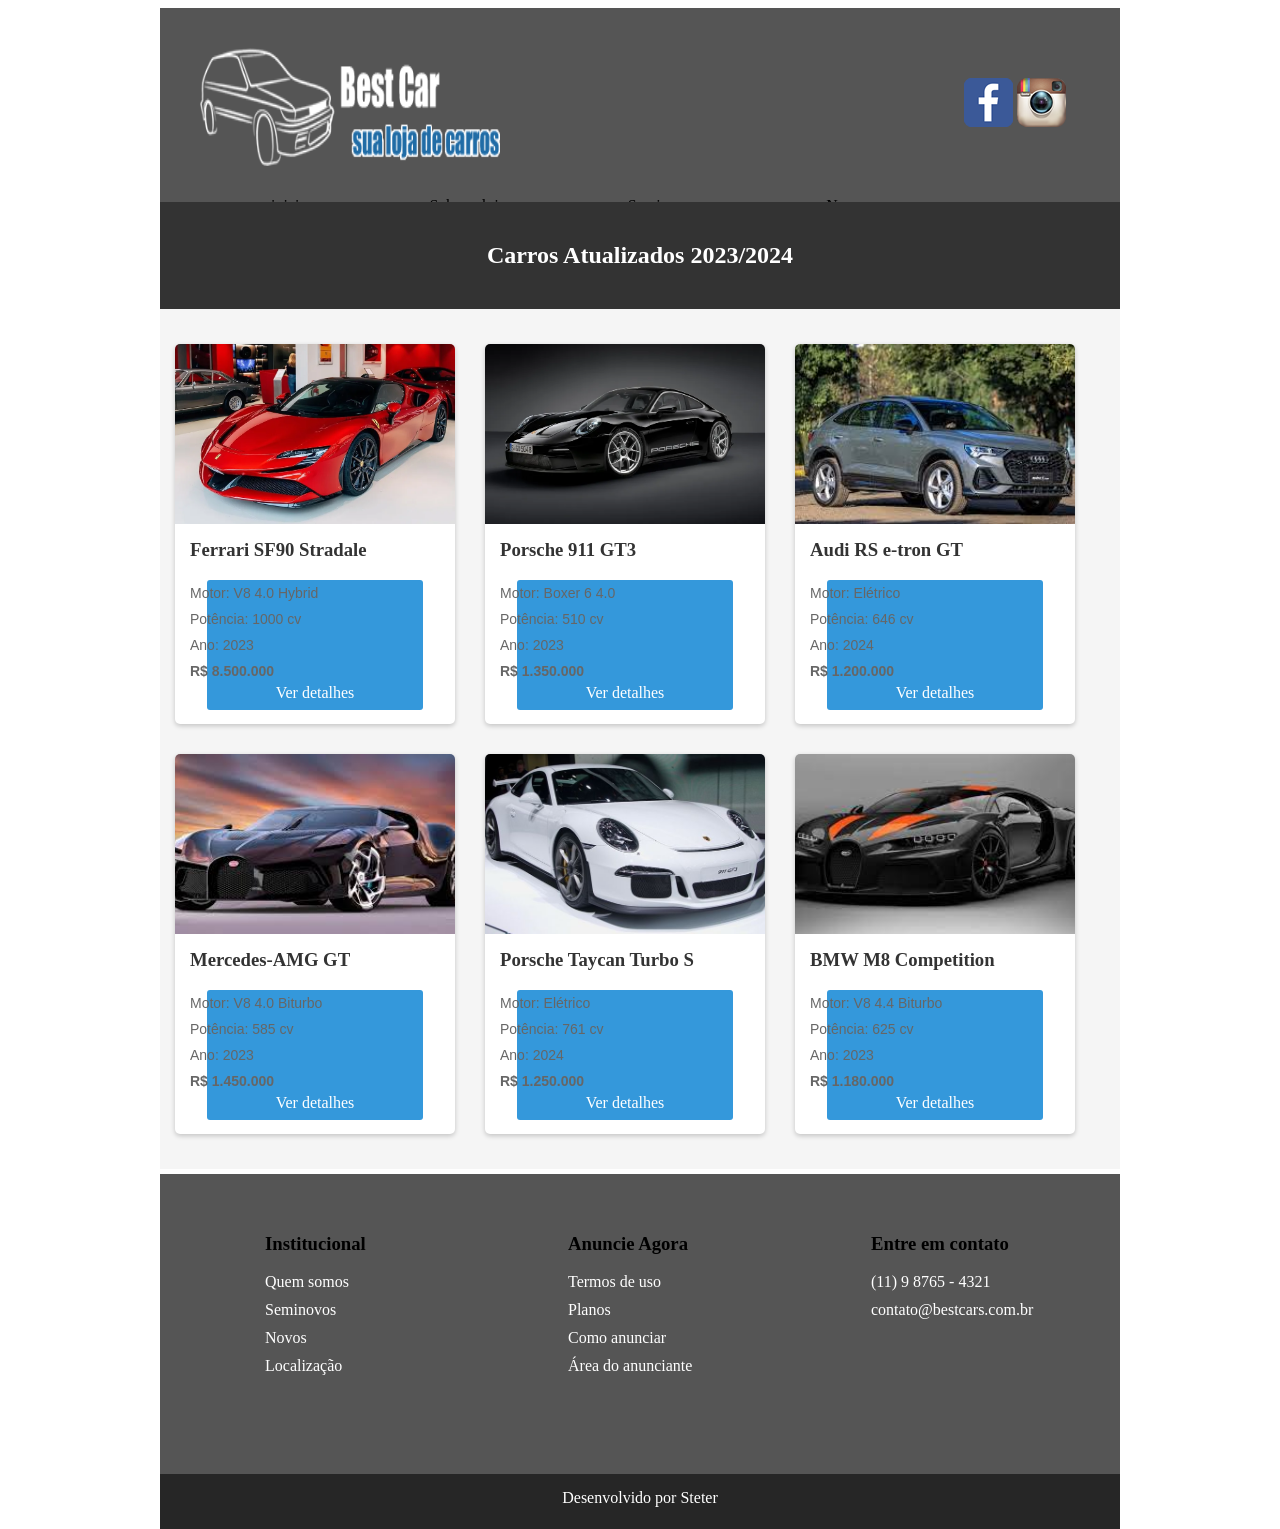
<file: carros.html>
<html>
<head>
	<title>Bestcars Store - Carros Atualizados</title>
	<meta charset="UTF-8">
	<meta name="viewport" content="width=device-width, initial-scale=1.0">
	
	<link href="css/style.css" rel="stylesheet">
	
	<!-- CSS do slide -->
	<link rel="stylesheet" href="css/orbit-1.2.3.css">
	
	<!-- Arquivos JavaScript --> 
	<script type="text/javascript" src="js/jquery-1.5.1.min.js"></script>
	<script type="text/javascript" src="js/jquery.orbit-1.2.3.min.js"></script>
	
	<!-- JavaScript que da o efeito de troca de imagens-->
	<script type="text/javascript">
		$(window).load(function() {
			$('#featured').orbit();
		});
	</script>
	
	<style>
		.car-container {
			width: 960px;
			float: left;
			background-color: #f5f5f5;
			padding-bottom: 20px;
		}
		
		.car-title {
			width: 100%;
			text-align: center;
			padding: 20px 0;
			background-color: #333;
			color: white;
			margin-bottom: 20px;
		}
		
		.car-item {
			width: 280px;
			height: 380px;
			float: left;
			margin: 15px;
			background-color: white;
			border-radius: 5px;
			box-shadow: 0 2px 5px rgba(0,0,0,0.2);
			transition: transform 0.3s;
		}
		
		.car-item:hover {
			transform: translateY(-5px);
		}
		
		.car-item img {
			width: 100%;
			height: 180px;
			object-fit: cover;
			border-top-left-radius: 5px;
			border-top-right-radius: 5px;
		}
		
		.car-info {
			padding: 15px;
		}
		
		.car-info h3 {
			color: #333;
			margin-top: 0;
		}
		
		.car-info p {
			color: #666;
			font-size: 14px;
			margin: 5px 0;
		}
		
		.car-price {
			color: #e74c3c;
			font-weight: bold;
			font-size: 18px;
			margin-top: 10px;
		}
		
		.car-button {
			display: block;
			width: 80%;
			margin: 10px auto;
			padding: 8px;
			background-color: #3498db;
			color: white;
			text-align: center;
			text-decoration: none;
			border-radius: 3px;
			transition: background-color 0.3s;
		}
		
		.car-button:hover {
			background-color: #2980b9;
		}
	</style>
</head>
<body>
<div id="container"> 
	<div id="topo-site">
		<div id="logo">
			<img src="img/logotipo.png">
		</div><!--Fim da div logo-->
		<div id="redes-sociais">
			
			<!-- icones das redes sociais -->
				<img src="img/icone_face.png">
				<img src="img/icone_insta.png">
				
		</div><!--Fim da div redes sociais-->
		<div id="menu_site">
			<center>
			<ul>
				<li><a href="index.html">inicio</a></li>
				<li><a href="Sobre.html">Sobre a loja</a></li>
				<li><a href="Semi-novos.html">Semi-novos</a></li>
				<li><a href="Novos.html">Novos</a></li>
				<li><a href="carros.html">Carros Atualizados</a></li>
				<li><a href="contato.html">Contato</a></li>
			</ul>
			</center>
		</div><!--Fim da div menu site-->
	</div><!--Fim da div topo site-->
	
	<div class="car-container">
		<div class="car-title">
			<h2>Carros Atualizados 2023/2024</h2>
		</div>
		
		<!-- Carro 1 -->
		<div class="car-item">
			<img src="img/ferrari.webp" alt="Ferrari SF90 Stradale">
			<div class="car-info">
				<h3>Ferrari SF90 Stradale</h3>
				<p>Motor: V8 4.0 Hybrid</p>
				<p>Potência: 1000 cv</p>
				<p>Ano: 2023</p>
				<p class="car-price">R$ 8.500.000</p>
				<a href="#" class="car-button">Ver detalhes</a>
			</div>
		</div>
		
		<!-- Carro 2 -->
		<div class="car-item">
			<img src="img/porsche.webp" alt="Porsche 911 GT3">
			<div class="car-info">
				<h3>Porsche 911 GT3</h3>
				<p>Motor: Boxer 6 4.0</p>
				<p>Potência: 510 cv</p>
				<p>Ano: 2023</p>
				<p class="car-price">R$ 1.350.000</p>
				<a href="#" class="car-button">Ver detalhes</a>
			</div>
		</div>
		
		<!-- Carro 3 -->
		<div class="car-item">
			<img src="img/audi.jfif" alt="Audi RS e-tron GT">
			<div class="car-info">
				<h3>Audi RS e-tron GT</h3>
				<p>Motor: Elétrico</p>
				<p>Potência: 646 cv</p>
				<p>Ano: 2024</p>
				<p class="car-price">R$ 1.200.000</p>
				<a href="#" class="car-button">Ver detalhes</a>
			</div>
		</div>
		
		<!-- Carro 4 -->
		<div class="car-item">
			<img src="img/carro de luxo.jfif" alt="Mercedes-AMG GT">
			<div class="car-info">
				<h3>Mercedes-AMG GT</h3>
				<p>Motor: V8 4.0 Biturbo</p>
				<p>Potência: 585 cv</p>
				<p>Ano: 2023</p>
				<p class="car-price">R$ 1.450.000</p>
				<a href="#" class="car-button">Ver detalhes</a>
			</div>
		</div>
		
		<!-- Carro 5 -->
		<div class="car-item">
			<img src="img/porsche 2.jpg" alt="Porsche Taycan Turbo S">
			<div class="car-info">
				<h3>Porsche Taycan Turbo S</h3>
				<p>Motor: Elétrico</p>
				<p>Potência: 761 cv</p>
				<p>Ano: 2024</p>
				<p class="car-price">R$ 1.250.000</p>
				<a href="#" class="car-button">Ver detalhes</a>
			</div>
		</div>
		
		<!-- Carro 6 -->
		<div class="car-item">
			<img src="img/carro de luxo 2.jfif" alt="BMW M8 Competition">
			<div class="car-info">
				<h3>BMW M8 Competition</h3>
				<p>Motor: V8 4.4 Biturbo</p>
				<p>Potência: 625 cv</p>
				<p>Ano: 2023</p>
				<p class="car-price">R$ 1.180.000</p>
				<a href="#" class="car-button">Ver detalhes</a>
			</div>
		</div>
	</div>
	
	<div id="rodape-site">
		<div class="caixa-conteudo">
			
			<h3>Institucional</h3>
			
			<ul>
				<li><a href="#">Quem somos</a></li>
				<li><a href="#">Seminovos</a></li>
				<li><a href="#">Novos</a></li>
				<li><a href="#">Localização</a></li>
				
			</ul>
			
		</div>
		<div class="caixa-conteudo">
			
			<h3>Anuncie Agora</h3>
			
			<ul>
				<li><a href="#">Termos de uso</a></li>
				<li><a href="#">Planos</a></li>
				<li><a href="#">Como anunciar</a></li>
				<li><a href="#">Área do anunciante</a></li>
				
			</ul>
		</div> 
		<div class="caixa-conteudo"> 
			
			<h3>Entre em contato</h3>
			
			<ul>
				<li><a href="#">(11) 9 8765 - 4321</a></li>
				<li><a href="#">contato@bestcars.com.br</a></li>
				
			</ul>
		</div>
		</div><!--Fim da div rodape-site-->
	<div id="autor-site">
		Desenvolvido por Steter
	</div>
</div><!--Fim da div container-->
</body>
</html>
</file>
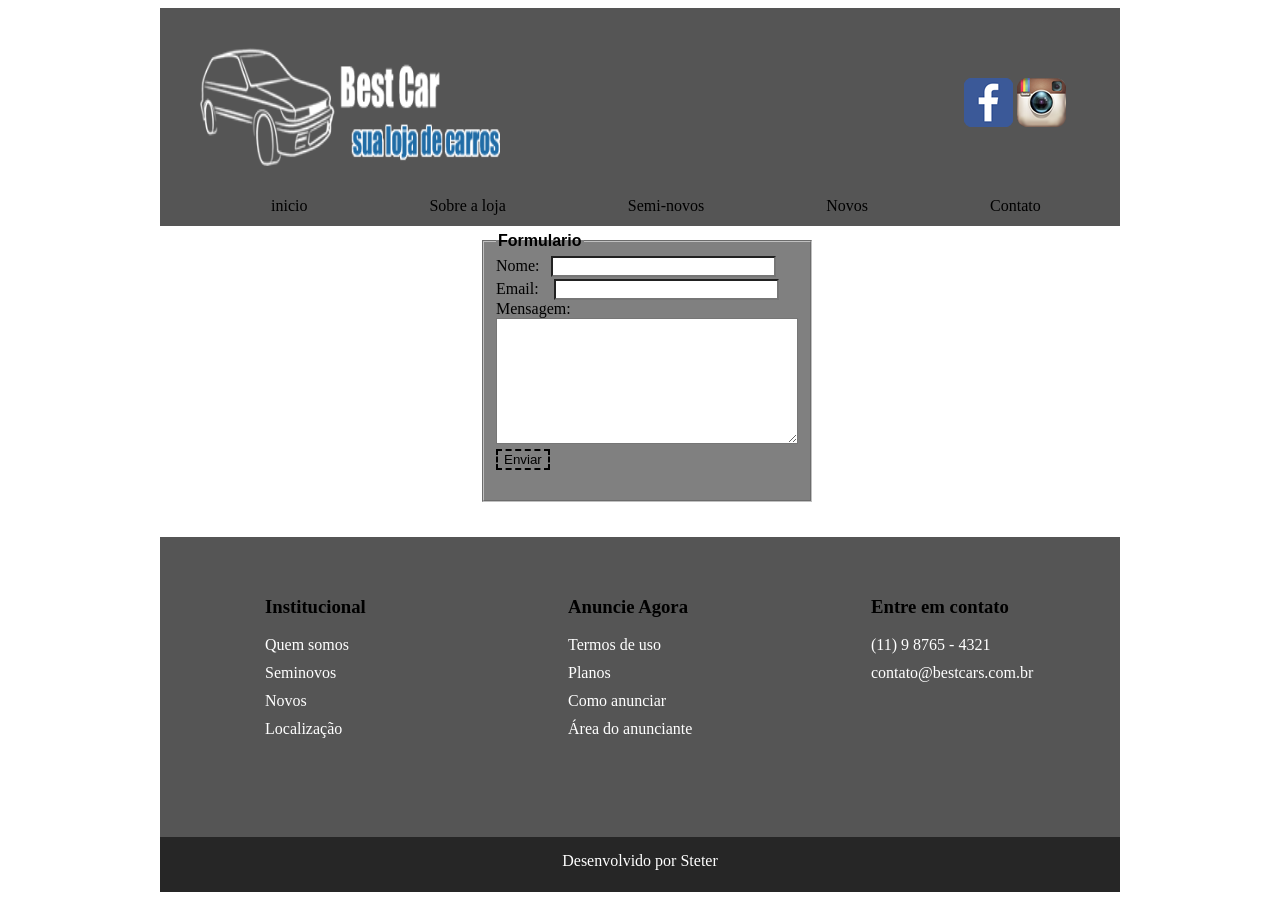
<file: contato.html>
<html>
<head>
	<title>Bestcars Store - Minha agência de carros</title>
	<meta charset="UTF-8">
	
	<link href="css/style.css" rel="stylesheet">
	
	<!-- CSS do slide -->
	<link rel="stylesheet" href="css/orbit-1.2.3.css">
	
	<!-- Arquivos JavaScript --> 
	<script type="text/javascript" src="js/jquery-1.5.1.min.js"></script>
	<script type="text/javascript" src="js/jquery.orbit-1.2.3.min.js"></script>
	
	<!-- JavaScript que da o efeito de troca de imagens-->
	<script type="text/javascript">
		$(window).load(function() {
			$('#featured').orbit();
		});
	</script>
</head>
<body>
<div id="container"> 
	<div id="topo-site">
		<div id="logo">
			<img src="img/logotipo.png">
		</div><!--Fim da div logo-->
		<div id="redes-sociais">
			
			<!-- icones das redes sociais -->
				<img src="img/icone_face.png">
				<img src="img/icone_insta.png">
				
		</div><!--Fim da div redes sociais-->
		<div id="menu_site">
			<center>
			<ul>
				<li><a href="index.html">inicio</a></li>
				<li><a href="Sobre.html">Sobre a loja</a></li>
				<li><a href="Semi-novos.html">Semi-novos</a></li>
				<li><a href="Novos.html">Novos</a></li>
				<li><a href="contato.html">Contato</a></li>
			</ul>
			</center>
		</div><!--Fim da div menu site-->
	</div><!--Fim da div topo site-->
	<div id="area">
		<form id="formulario" method="post" action="#">
			<fieldset> 
			<legend>Formulario</legend>
			<label>Nome:</label>
			<input class="campo_nome" type="text"><br>
			<label>Email:</label>
			<input class="campo_email" type="password"><br>
			<label>Mensagem:</label><br>
			<textarea class="msg" cols="35" rows="8"></textarea><br>
			<input class="btn_submit" type="submit" value="Enviar">
		</form>			
	</div>
	<div id="rodape-site">
		<div class="caixa-conteudo">
			
			<h3>Institucional</h3>
			
			<ul>
				<li><a href="#">Quem somos</a></li>
				<li><a href="#">Seminovos</a></li>
				<li><a href="#">Novos</a></li>
				<li><a href="#">Localização</a></li>
				
			</ul>
			
		</div>
		<div class="caixa-conteudo">
			
			<h3>Anuncie Agora</h3>
			
			<ul>
				<li><a href="#">Termos de uso</a></li>
				<li><a href="#">Planos</a></li>
				<li><a href="#">Como anunciar</a></li>
				<li><a href="#">Área do anunciante</a></li>
				
			</ul>
		</div> 
		<div class="caixa-conteudo"> 
			
			<h3>Entre em contato</h3>
			
			<ul>
				<li><a href="#">(11) 9 8765 - 4321</a></li>
				<li><a href="#">contato@bestcars.com.br</a></li>
				
			</ul>
		</div>
		</div><!--Fim da div rodape-site-->
	<div id="autor-site">
		Desenvolvido por Steter
	</div>
</body>
</html>
</file>
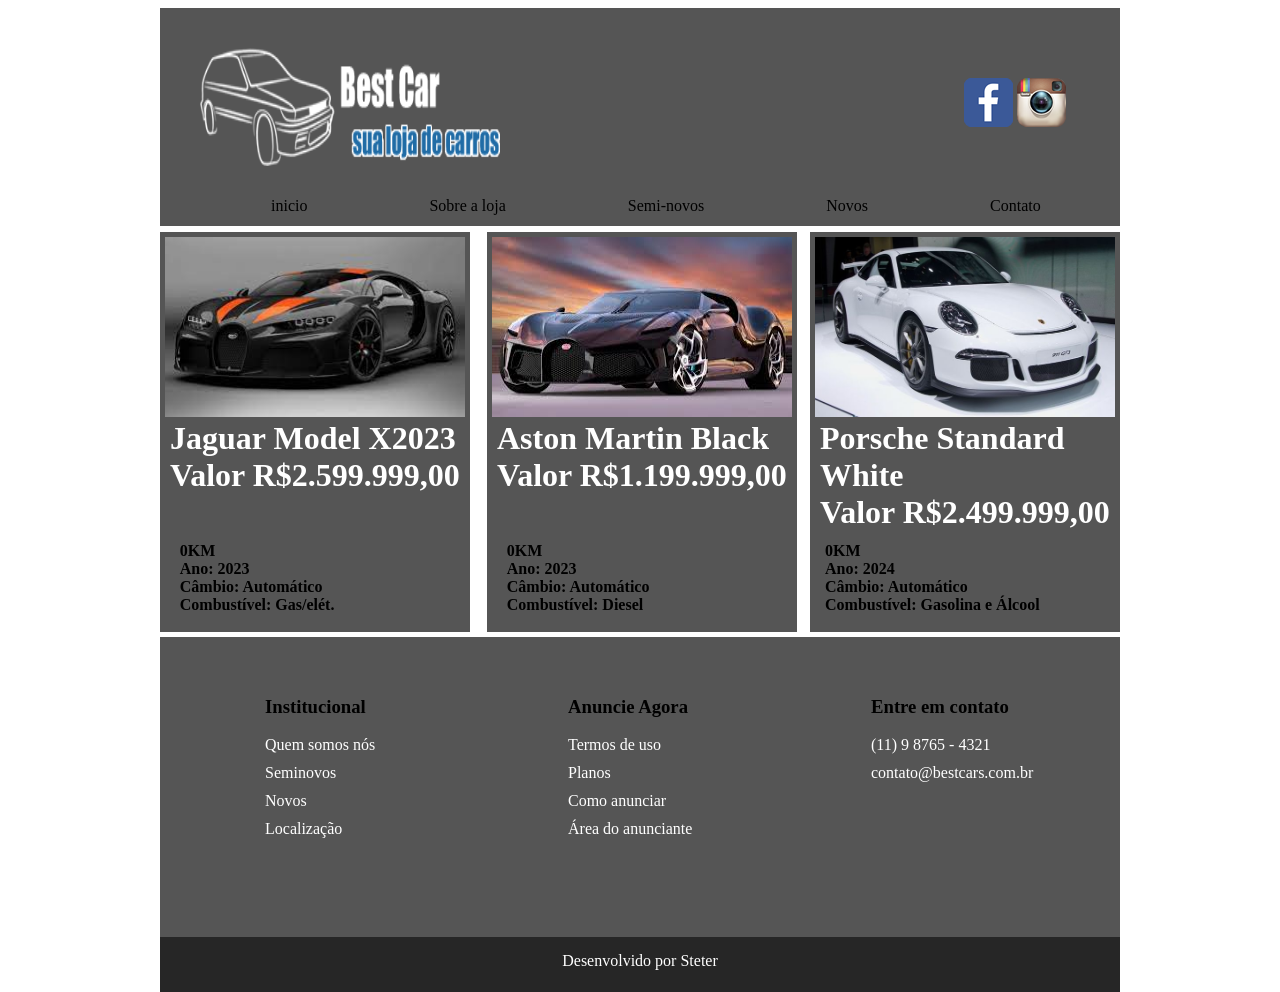
<file: Novos.html>
<html>
<head>
	<title>Bestcars Store - Sua agência de carros</title>
	<meta charset="UTF-8">
	
	<link href="css/style.css" rel="stylesheet">
	
	<!-- CSS do slide -->
	<link rel="stylesheet" href="css/orbit-1.2.3.css">
	
	<!-- Arquivos JavaScript -->
	<script type="text/javascript" src="js/jquery-1.5.1.min.js"></script>
	<script type="text/javascript" src="js/jquery.orbit-1.2.3.min.js"></script>
	
	<!-- JavaScript que da o efeito de trocar imagens -->
	<script type="text/javascript">
		$(window).load(function() {
			$('#featured').orbit();
		});
	</script>
</head>
<body>
<div id="container"> 
	<div id="topo-site">
		<div id="logo">
			<img src="img/logotipo.png">
		</div><!--Fim da div logo-->
		<div id="redes-sociais">
			
			<!-- icones das redes sociais -->
				<img src="img/icone_face.png">
				<img src="img/icone_insta.png">
				
		</div><!--Fim da div redes sociais-->
		<div id="menu_site">
			<center>
			<ul>
				<li><a href="index.html">inicio</a></li>
				<li><a href="Sobre.html">Sobre a loja</a></li>
				<li><a href="Semi-novos.html">Semi-novos</a></li>
				<li><a href="Novos.html">Novos</a></li>
				<li><a href="contato.html">Contato</a></li>
			</ul>
			</center>
		</div><!--Fim da div menu site-->
	</div><!--Fim da div topo site-->
	<div id="novos"> 
		<div class="carro0-1">
			<img src="img/carro de luxo 2.jfif" width="300" height="180" />
				<h1>Jaguar Model X2023<br>
				Valor R$2.599.999,00</h1>
		    <ul>
				<li><strong>0KM</strong></li>
				<li><strong>Ano: 2023</strong></li>
				<li><strong>Câmbio: Automático</strong></li>
				<li><strong>Combustível: Gas/elét.</strong></a></li>	
			</ul>
					
		</div>
		<div class="carro0-2">
			<img src="img/carro de luxo.jfif" width="300" height="180" />
				<h1>Aston Martin Black  <br>
				Valor R$1.199.999,00</h1>
		    <ul>
				<li><strong>0KM</strong></li>
				<li><strong>Ano: 2023</strong></li>
				<li><strong>Câmbio: Automático</strong></li>
				<li><strong>Combustível: Diesel</strong></a></li>	
			</ul>
					
		</div>
		
		<div class="carro0-3">
			<img src="img/porsche 2.jpg" width="300" height="180" />
				<h1>Porsche Standard White<br>
				Valor R$2.499.999,00</h1>
		    <ul>
				<li><strong>0KM</strong></li>
				<li><strong>Ano: 2024</strong></li>
				<li><strong>Câmbio: Automático</strong></li>
				<li><strong>Combustível: Gasolina e Álcool</strong></a></li>	
			</ul>
					
		</div>
			
	</div>
	<div id="rodape-site">
		<div class="caixa-conteudo">
			
			<h3>Institucional</h3>
			
			<ul>
				<li><a href="#">Quem somos nós</a></li>
				<li><a href="#">Seminovos</a></li>
				<li><a href="#">Novos</a></li>
				<li><a href="#">Localização</a></li>
				
			</ul>
			
		</div>
		<div class="caixa-conteudo">
			
			<h3>Anuncie Agora</h3>
			
			<ul>
				<li><a href="#">Termos de uso</a></li>
				<li><a href="#">Planos</a></li>
				<li><a href="#">Como anunciar</a></li>
				<li><a href="#">Área do anunciante</a></li>
				
			</ul>
		</div> 
		<div class="caixa-conteudo"> 
			
			<h3>Entre em contato</h3>
			
			<ul>
				<li><a href="#">(11) 9 8765 - 4321</a></li>
				<li><a href="#">contato@bestcars.com.br</a></li>
				
			</ul>
		</div>
		</div><!--Fim da div rodape-site-->
	<div id="autor-site">
		Desenvolvido por Steter
	</div>
</body>
</html>
</file>
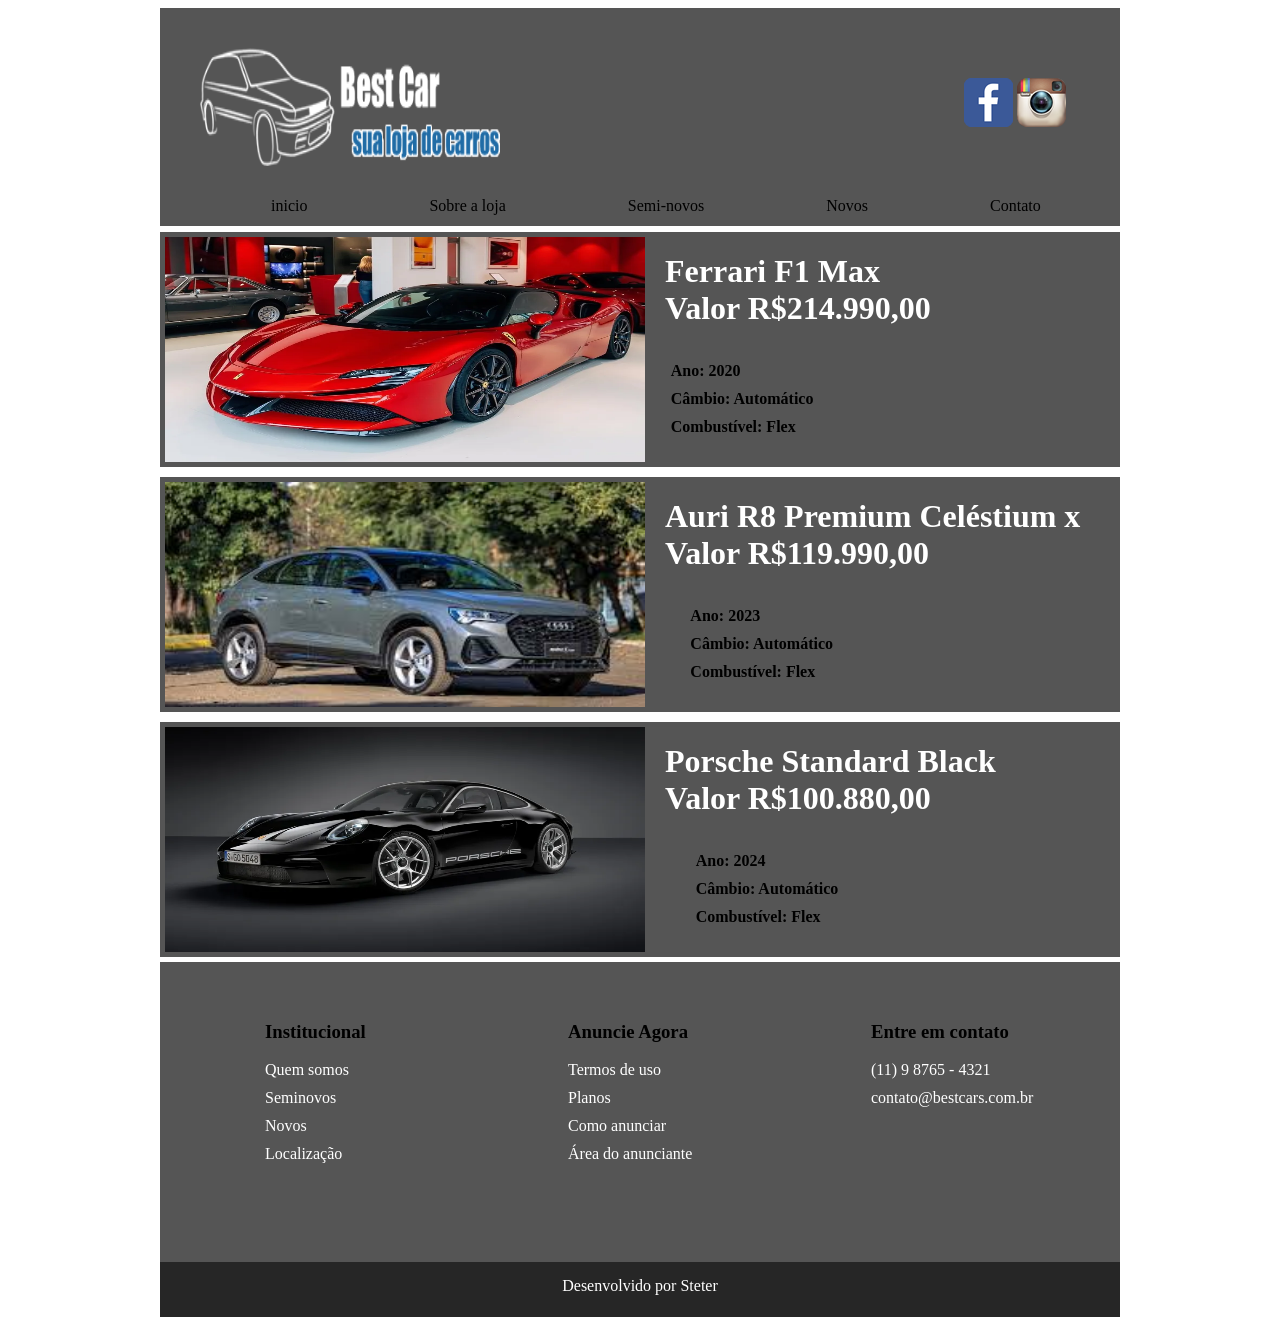
<file: Semi-novos.html>
<html>
<head>
	<title>Bestcars Store - Sua agência de carros</title>
	<meta charset="UTF-8">
	
	<link href="css/style.css" rel="stylesheet">
	
	<!-- CSS do slide -->
	<link rel="stylesheet" href="css/orbit-1.2.3.css">
	
	<!-- Arquivos JavaScript -->
	<script type="text/javascript" src="js/jquery-1.5.1.min.js"></script>
	<script type="text/javascript" src="js/jquery.orbit-1.2.3.min.js"></script>
	
	<!-- JavaScript que da o efeito de trocar imagens -->
	<script type="text/javascript">
		$(window).load(function() {
			$('#featured').orbit();
		});
	</script>
</head>
<body>
<div id="container"> 
	<div id="topo-site">
		<div id="logo">
			<img src="img/logotipo.png">
		</div><!--Fim da div logo-->
		<div id="redes-sociais">
			
			<!-- icones das redes sociais -->
				<img src="img/icone_face.png">
				<img src="img/icone_insta.png">
				
		</div><!--Fim da div redes sociais-->
		<div id="menu_site">
			<center>
			<ul>
				<li><a href="index.html">inicio</a></li>
				<li><a href="Sobre.html">Sobre a loja</a></li>
				<li><a href="Semi-novos.html">Semi-novos</a></li>
				<li><a href="Novos.html">Novos</a></li>
				<li><a href="contato.html">Contato</a></li>
			</ul>
			</center>
		</div><!--Fim da div menu site-->
	</div><!--Fim da div topo site-->
	<div id="semi-novos">
		<div class="carro-1">
			<img src="img/ferrari.webp" width="480" height="225" />
				<h1>Ferrari F1 Max<br>
				Valor R$214.990,00</h1>
		    <ul>
				<li><strong>Ano: 2020</strong></li>
				<li><strong>Câmbio: Automático</strong></li>
				<li><strong>Combustível: Flex</strong></a></li>	
			</ul>
					
		</div>
		
		<div class="carro-2">
			<img src="img/audi.jfif" width="480" height="225" />
				<h1>Auri R8 Premium Celéstium x<br>
				Valor R$119.990,00</h1>
		    <ul>
				<li><strong>Ano: 2023</strong></li>
				<li><strong>Câmbio: Automático</strong></li>
				<li><strong>Combustível: Flex</strong></a></li>	
			</ul>
					
		</div>
		
		<div class="carro-3">
			<img src="img/porsche.webp" width="480" height="225" />
				<h1>Porsche Standard Black<br>
				Valor R$100.880,00</h1>
		    <ul>
				<li><strong>Ano: 2024</strong></li>
				<li><strong>Câmbio: Automático</strong></li>
				<li><strong>Combustível: Flex</strong></a></li>	
			</ul>
					
		</div>
		
	</div>
	
	
	
	<div id="rodape-site">
		<div class="caixa-conteudo">
			
			<h3>Institucional</h3>
			
			<ul>
				<li><a href="#">Quem somos</a></li>
				<li><a href="#">Seminovos</a></li>
				<li><a href="#">Novos</a></li>
				<li><a href="#">Localização</a></li>
				
			</ul>
			
		</div>
		<div class="caixa-conteudo">
			
			<h3>Anuncie Agora</h3>
			
			<ul>
				<li><a href="#">Termos de uso</a></li>
				<li><a href="#">Planos</a></li>
				<li><a href="#">Como anunciar</a></li>
				<li><a href="#">Área do anunciante</a></li>
				
			</ul>
		</div> 
		<div class="caixa-conteudo"> 
			
			<h3>Entre em contato</h3>
			
			<ul>
				<li><a href="#">(11) 9 8765 - 4321</a></li>
				<li><a href="#">contato@bestcars.com.br</a></li>
				
			</ul>
		</div>
		</div><!--Fim da div rodape-site-->
	<div id="autor-site">
		Desenvolvido por Steter
	</div>
</body>
</html>
</file>
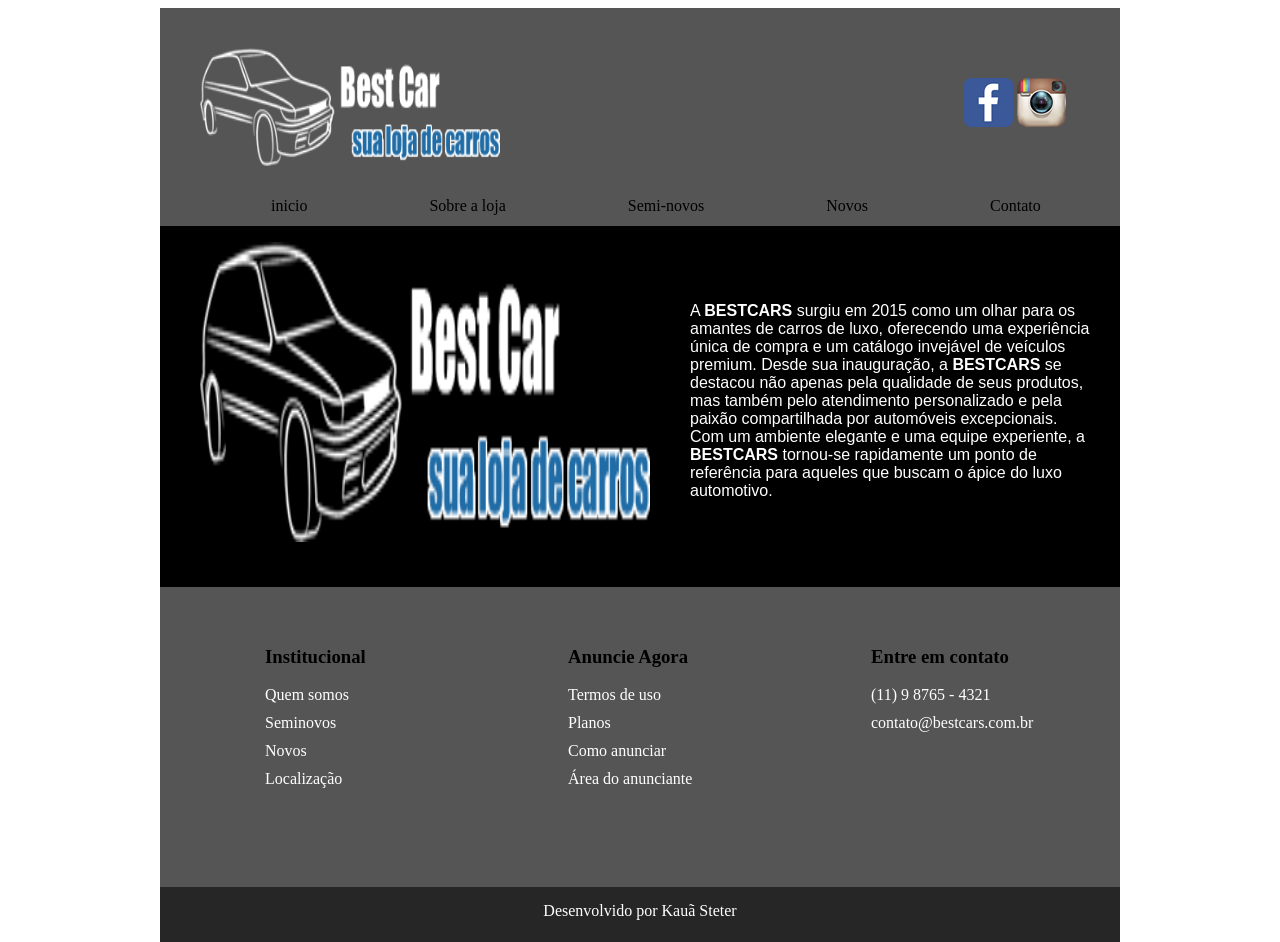
<file: Sobre.html>
<html>
<head>
	<title>Bestcars Store - Sua agência de carros</title>
	<meta charset="UTF-8">
	
	<link href="css/style.css" rel="stylesheet">
	
	<!-- CSS do slide -->
	<link rel="stylesheet" href="css/orbit-1.2.3.css">
	
	<!-- Arquivos JavaScript -->
	<script type="text/javascript" src="js/jquery-1.5.1.min.js"></script>
	<script type="text/javascript" src="js/jquery.orbit-1.2.3.min.js"></script>
	
	<!-- JavaScript que da o efeito de trocar imagens -->
	<script type="text/javascript">
		$(window).load(function() {
			$('#featured').orbit();
		});
	</script>
</head>
<body>
<div id="container"> 
	<div id="topo-site">
		<div id="logo">
			<img src="img/logotipo.png">
		</div><!--Fim da div logo-->
		<div id="redes-sociais">
			
			<!-- icones das redes sociais -->
				<img src="img/icone_face.png">
				<img src="img/icone_insta.png">
				
		</div><!--Fim da div redes sociais-->
		<div id="menu_site">
			<center>
			<ul>
				<li><a href="index.html">inicio</a></li>
				<li><a href="Sobre.html">Sobre a loja</a></li>
				<li><a href="Semi-novos.html">Semi-novos</a></li>
				<li><a href="Novos.html">Novos</a></li>
				<li><a href="contato.html">Contato</a></li>
			</ul>
			</center>
		</div><!--Fim da div menu site-->
	</div><!--Fim da div topo site-->
	<div id="Sobre">
		
		<img src="img/logotipo.png">
		
		<div class="parte-sobre">
		
			<h1><strong>A empresa</strong></h1>
			
			<p>A <strong>BESTCARS</strong> surgiu em 2015 como um olhar para os amantes de carros de luxo, oferecendo uma experiência única de compra e um catálogo invejável de veículos premium. Desde sua inauguração, a <strong>BESTCARS</strong> se destacou não apenas pela qualidade de seus produtos, mas também pelo atendimento personalizado e pela paixão compartilhada por automóveis excepcionais. Com um ambiente elegante e uma equipe experiente, a <strong>BESTCARS</strong> tornou-se rapidamente um ponto de referência para aqueles que buscam o ápice do luxo automotivo.</p>
		</div>
			
	<div id="rodape-site">
		<div class="caixa-conteudo">
			
			<h3>Institucional</h3>
			
			<ul>
				<li><a href="#">Quem somos</a></li>
				<li><a href="#">Seminovos</a></li>
				<li><a href="#">Novos</a></li>
				<li><a href="#">Localização</a></li>
				
			</ul>
			
		</div>
		<div class="caixa-conteudo">
			
			<h3>Anuncie Agora</h3>
			
			<ul>
				<li><a href="#">Termos de uso</a></li>
				<li><a href="#">Planos</a></li>
				<li><a href="#">Como anunciar</a></li>
				<li><a href="#">Área do anunciante</a></li>
				
			</ul>
		</div> 
		<div class="caixa-conteudo"> 
			
			<h3>Entre em contato</h3>
			
			<ul>
				<li><a href="#">(11) 9 8765 - 4321</a></li>
				<li><a href="#">contato@bestcars.com.br</a></li>
				
			</ul>
		</div>
		</div><!--Fim da div rodape-site-->
	<div id="autor-site">
		Desenvolvido por Kauã Steter
	</div>
</body>
</html>
</file>
<file: css/style.css>
body{
	background-color: white;
	font-family: "Calibri", Times, serif;
	
	
}

#container{
	width: 960px;
	margin-left: auto;
	margin-right: auto;
	background-color: black;
}

#topo-site{
	width: 960px;
	height: 194px;
	float: left;
	background-color: #555;
}

#logo{
	width: 300px;
	height: 118px;
	float: left;
	margin-left: 40px;
	margin-top: 40px;
}

#logo img{
	width: 100%;
	height: 100%;
	display: block;
}

#redes-sociais{
	width: 116px;
	height: 50px;
	float: right;
	margin-right: 40px;
	margin-top: 70px;
}

#slide{
	margin-top: 30px;
	float: left;
}

.caixa-conteudo{
	width: 281px;
	height: 206px;
	margin-top: 40px;
	float: left;
	margin-left: 5px;
	margin-right: 17px;
	text-align: left;
}

.caixa-conteudo h3{
	color:black;
	margin-left: 100px;
	
}

.caixa-conteudo ul {
	list-style: none;
	float:left;
	color: white;
	margin-top:-10px;
	margin-left: 60px;

}

.caixa-conteudo ul li{
	margin-top: 10px;
}

.caixa-conteudo li a{
	text-decoration: none;
	margin-right: 10px;
	color: white;
	
}

#rodape-site{
	width: 960px;
	height: 300px;
	float: left;
	background-color: #555;
	margin-top: 5px;
	
}

#autor-site{
	width: 960px;
	height: 40px;
	background-color: #262626;
	text-align: center;
	float: left;
	padding-top: 15px;
	color: white;
}
#menu_site {
	width: 960px;
	height: 40px;
	float: left;
	margin-top: 20px;
	background-color:#555;
}

#menu_site ul {
	margin: 0; 
	padding: 0;
	float: left;
}

#menu_site ul li {
	display: inline;
}

#menu_site ul li a {
	float: left; 
	text-decoration: none;
	color: black; 
	padding: 10.5px 11px;
	margin-left: 100px;
	background-color: #555;
}

#menu_site ul li a:visited {
	color:black;
}

#menu_site ul li a:hover, #menu_site ul li .current {
	color: white;
	background-color:#555;
}

#area
{
	width:320px;
	height:300px;
	margin-top:30px;
	margin-left:320px;
	float:left;
}
#area #formulario
{
	display:block;
}

fieldset
{
	background-color:gray;
	width:300px;
	height:250px;
}
legend
{
	font-weight:bold;
	font-family: "Segoe UI","Arial","Times New Romsn";
}

#formulario label
{
	margin-right:5px;
}
#formulario input.campo_nome
{
	background-color:white;
	margin-left:2px;
	width:225px;
}
#formulario input.campo_email
{
	background-color:white;
	margin-left:6px;
	margin-top:2px;
	width:225px;
}
#formulario textarea.msg
{
	background-color:white;
}

#formulario input.btn_submit
{
	border-style:dashed;
	background-color:gray;
	margin-top:5px;
}

#sobre
{
	width:960;
	height:700px;
	background-color: black;
}

#sobre img{
	width: 450px;
	height: 300;
	margin-top: 0;
	padding: 40;
}

.parte-sobre h1 {
	width: 281px;
	height: 206px;
	margin-top: -340px;
	float: left;
	margin-left: 650px;
	margin-right: 17px;
	text-align: left;
	font-family: sans-serif;
	color:black;
}
p {
	margin-top:-280px;
	width:400px;
	float: left;
	margin-left: 530px;
	margin-right: 20px;
	text-align: left;
	font-family:"Helvetica Neue", Helvetica, Arial, sans-serif;
	color:white;
}
	
	
.carro-1 img {
	float:left;
	margin-left:5px;
	margin-top:5px;
}
.carro-1 {
	width: 960px;
	height: 235px;
	margin-top: 30px;
	float: left;
	margin-left: 0px;
	margin-right: 17px;
	text-align: center;
	background-color:#555;
}

.carro-1 h1{
	color:white;
	margin-left:20px;
	float:left;
	text-align:left;
}

.carro-1 ul {
	list-style: none;
	float:left;
	color:white;
	margin-top:120px;
	margin-left: -300px;
	text-align:left;
}

.carro-1 ul li{
	margin-top: 10px;
}

.carro-1 li {
	text-decoration: none;
	margin-right: 10px;
	color: black;
	
}

.carro-2 img {
	float:left;
	margin-left:5px;
	margin-top:5px;
}
.carro-2 {
	width: 960px;
	height: 235px;
	margin-top: 10px;
	float: left;
	margin-left: 0px;
	margin-right: 17px;
	text-align: center;
	background-color:#555;
}

.carro-2 h1{
	color:white;
	margin-left:20px;
	float:left;
	text-align:left;
}

.carro-2 ul {
	list-style: none;
	float:left;
	color:white;
	margin-top:120px;
	margin-left: -430px;
	text-align:left;
}

.carro-2 ul li{
	margin-top: 10px;
}

.carro-2 li {
	text-decoration: none;
	margin-right: 10px;
	color: black;
	
}

.carro-3 img {
	float:left;
	margin-left:5px;
	margin-top:5px;
}
.carro-3 {
	width: 960px;
	height: 235px;
	margin-top: 10px;
	float: left;
	margin-left: 0px;
	margin-right: 17px;
	text-align: center;
	background-color:#555;
}

.carro-3 h1{
	color:white;
	margin-left:20px;
	float:left;
	text-align:left;
}

.carro-3 ul {
	list-style: none;
	float:left;
	color:white;
	margin-top:120px;
	margin-left: -340px;
	text-align:left;
}

.carro-3 ul li{
	margin-top: 10px;
}

.carro-3 li {
	text-decoration: none;
	margin-right: 10px;
	color: black;
	
}

.carro0-1 img {
	float:left;
	margin-left:5px;
	margin-top:5px;
}
.carro0-1 {
	width: 310px;
	height: 400px;
	margin-top: 30px;
	float: left;
	margin-left: 0px;
	margin-right: 17px;
	text-align: center;
	background-color:#555;
}

.carro0-1 h1{
	color:white;
	margin-left:10px;
	float:left;
	text-align:left;
	margin-top:3px;
}

.carro0-1 ul {
	list-style: none;
	float:left;
	color:white;
	margin-top:125px;
	margin-left: -320px;
	text-align:left;
}

.carro0-1 ul li{
	margin-top: 0px;
}

.carro0-1 li {
	text-decoration: none;
	margin-right: 10px;
	color: black;
	
}

.carro0-2 img {
	float:left;
	margin-left:5px;
	margin-top:5px;
}
.carro0-2 {
	width: 310px;
	height: 400px;
	margin-top: 30px;
	float: left;
	margin-left: 0px;
	margin-right: 10px;
	text-align: center;
	background-color:#555;
}

.carro0-2 h1{
	color:white;
	margin-left:10px;
	float:left;
	text-align:left;
	margin-top:3px;
}

.carro0-2 ul {
	list-style: none;
	float:left;
	color:white;
	margin-top:125px;
	margin-left:  -320px;
	text-align:left;
}

.carro0-2 ul li{
	margin-top: 0px;
}

.carro0-2 li {
	text-decoration: none;
	margin-right: 10px;
	color: black;
	
}



.carro0-3 img {
	float:left;
	margin-left:5px;
	margin-top:5px;
}
.carro0-3 {
	width: 310px;
	height: 400px;
	margin-top: 30px;
	float: left;
	margin-left: 3px;
	margin-right: 0px;
	text-align: center;
	background-color:#555;
}

.carro0-3 h1{
	color:white;
	margin-left:10px;
	float:left;
	text-align:left;
	margin-top:3px;
}

.carro0-3 ul {
	list-style: none;
	float:left;
	color:white;
	margin-top:125px;
	margin-left: -335px;
	text-align:left;
}

.carro0-3 ul li{
	margin-top: 0px;
}

.carro0-3 li {
	text-decoration: none;
	margin-right: 10px;
	color: black;
	
}
</file>
<file: css/orbit-1.2.3.css>
/* CSS for jQuery Orbit Plugin 1.2.3
 * www.ZURB.com/playground
 * Copyright 2010, ZURB
 * Free to use under the MIT license.
 * http://www.opensource.org/licenses/mit-license.php
 
 
 
/* PUT IN YOUR SLIDER ID AND SIZE TO MAKE LOAD BEAUTIFULLY
   ================================================== */
#featured { 
	width: 940px;
	height: 450px;
	background: #000 url('orbit/loading.gif') no-repeat center center;
	overflow: hidden; }
#featured>img,  
#featured>div,
#featured>a { display: none; }




/* CONTAINER
   ================================================== */

div.orbit-wrapper {
    width: 1px;
    height: 1px;
    position: relative; }

div.orbit {
    width: 1px;
    height: 1px;
    position: relative;
    overflow: hidden }

div.orbit>img {
    position: absolute;
    top: 0;
    left: 0;
    display: none; }

div.orbit>a {
    border: none;
    position: absolute;
    top: 0;
    left: 0;
    line-height: 0; 
    display: none; }

.orbit>div {
    position: absolute;
    top: 0;
    left: 0;
    width: 100%;
    height: 100%; }

/* Note: If your slider only uses content or anchors, you're going to want to put the width and height declarations on the ".orbit>div" and "div.orbit>a" tags in addition to just the .orbit-wrapper */


/* TIMER
   ================================================== */

div.timer {
    width: 40px;
    height: 40px;
    overflow: hidden;
    position: absolute;
    top: 10px;
    right: 10px;
    opacity: .6;
    cursor: pointer;
    z-index: 1001; }

span.rotator {
    display: block;
    width: 40px;
    height: 40px;
    position: absolute;
    top: 0;
    left: -20px;
    background: url(orbit/rotator-black.png) no-repeat;
    z-index: 3; }

span.mask {
    display: block;
    width: 20px;
    height: 40px;
    position: absolute;
    top: 0;
    right: 0;
    z-index: 2;
    overflow: hidden; }

span.rotator.move {
    left: 0 }

span.mask.move {
    width: 40px;
    left: 0;
    background: url(orbit/timer-black.png) repeat 0 0; }

span.pause {
    display: block;
    width: 40px;
    height: 40px;
    position: absolute;
    top: 0;
    left: 0;
    background: url(orbit/pause-black.png) no-repeat;
    z-index: 4;
    opacity: 0; }

span.pause.active {
    background: url(orbit/pause-black.png) no-repeat 0 -40px }

div.timer:hover span.pause,
span.pause.active {
    opacity: 1 }


/* CAPTIONS
   ================================================== */

.orbit-caption {
    display: none;
    font-family: "HelveticaNeue", "Helvetica-Neue", Helvetica, Arial, sans-serif; }

.orbit-wrapper .orbit-caption {
    background: #000;
    background: rgba(0,0,0,.6);
    z-index: 1000;
    color: #fff;
	text-align: center;
	padding: 7px 0;
    font-size: 13px;
    position: absolute;
    right: 0;
    bottom: 0;
    width: 100%; }


/* DIRECTIONAL NAV
   ================================================== */

div.slider-nav {
    display: block }

div.slider-nav span {
    width: 78px;
    height: 100px;
    text-indent: -9999px;
    position: absolute;
    z-index: 1000;
    top: 50%;
    margin-top: -50px;
    cursor: pointer; }

div.slider-nav span.right {
    background: url(orbit/right-arrow.png);
    right: 0; }

div.slider-nav span.left {
    background: url(orbit/left-arrow.png);
    left: 0; }

/* BULLET NAV
   ================================================== */

.orbit-bullets {
    position: absolute;
    z-index: 1000;
    list-style: none;
    bottom: -40px;
    left: 50%;
	margin-left: -50px;
    padding: 0; }

.orbit-bullets li {
    float: left;
    margin-left: 5px;
    cursor: pointer;
    color: #999;
    text-indent: -9999px;
    background: url(orbit/bullets.jpg) no-repeat 4px 0;
    width: 13px;
    height: 12px;
    overflow: hidden; }

.orbit-bullets li.active {
    color: #222;
    background-position: -8px 0; }
    
.orbit-bullets li.has-thumb {
    background: none;
    width: 100px;
    height: 75px; }

.orbit-bullets li.active.has-thumb {
    background-position: 0 0;
    border-top: 2px solid #000; }
</file>
